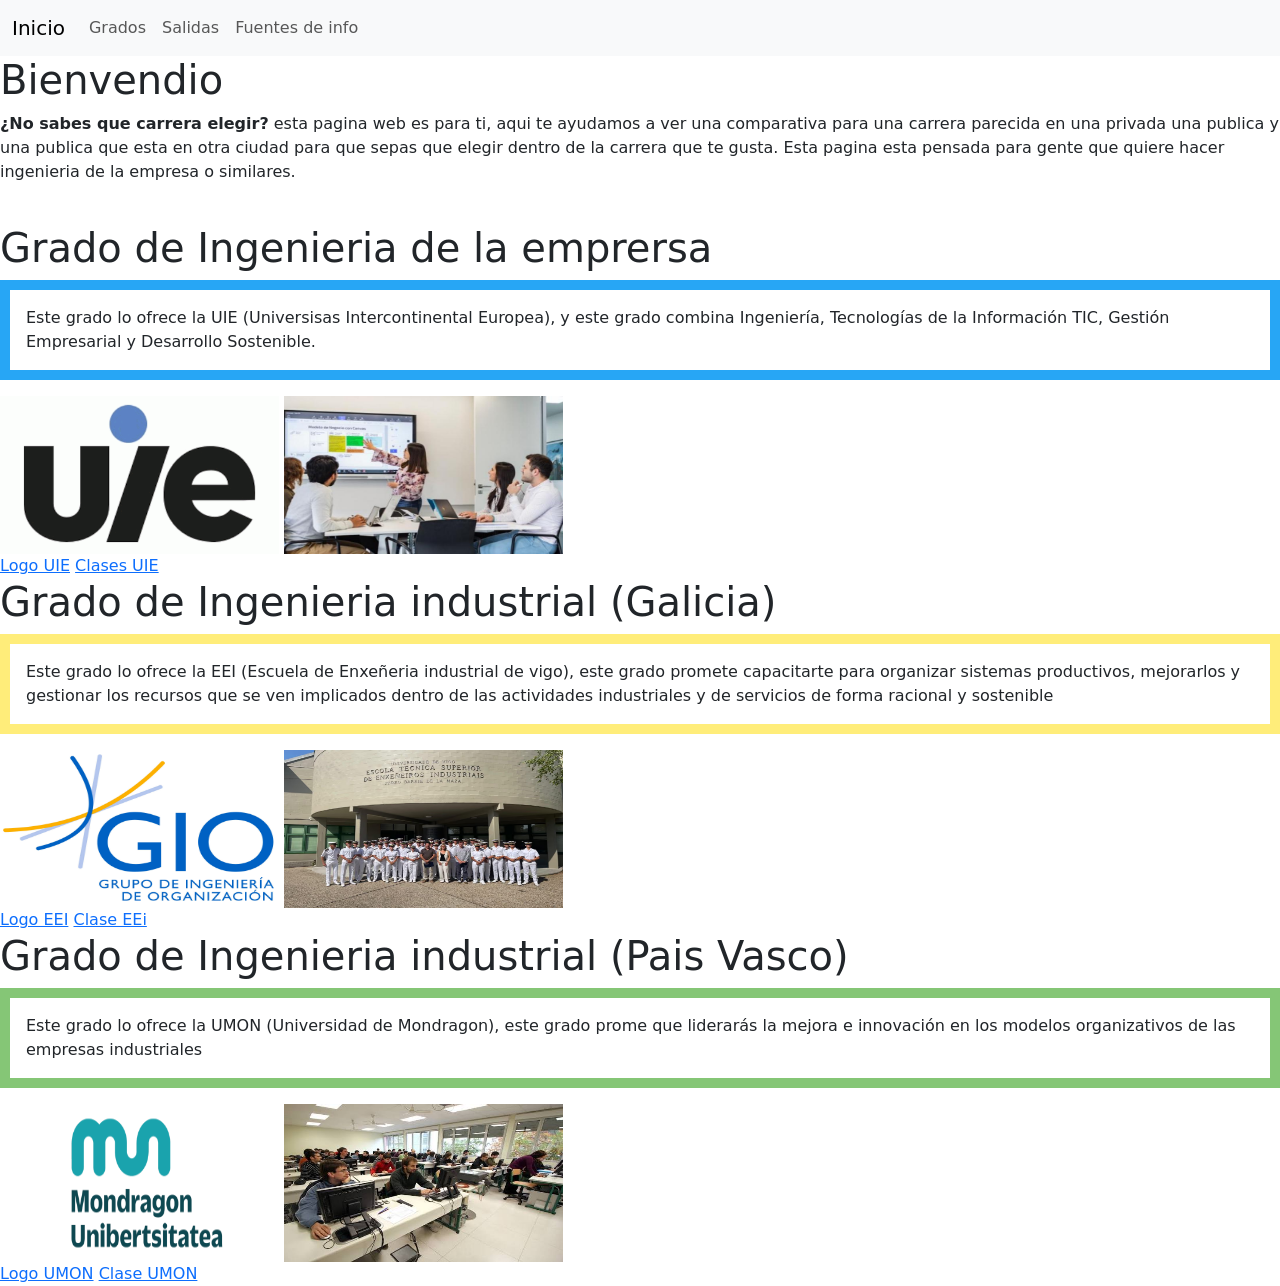
<file: index.html>
<html lang="es">
    <head>
        <meta charset="UTF-8">
        <link rel="stylesheet" href="./estiloscss/estilos.css">
        <link href="https://cdn.jsdelivr.net/npm/bootstrap@5.3.8/dist/css/bootstrap.min.css" rel="stylesheet" integrity="sha384-sRIl4kxILFvY47J16cr9ZwB07vP4J8+LH7qKQnuqkuIAvNWLzeN8tE5YBujZqJLB" crossorigin="anonymous">
    </head>
<body>
  <nav class="navbar navbar-expand-lg bg-body-tertiary">
    <div class="container-fluid">
      <a class="navbar-brand" href="index.html">Inicio</a>
      <button class="navbar-toggler" type="button" data-bs-toggle="collapse" data-bs-target="#navbarNav" aria-controls="navbarNav" aria-expanded="false" aria-label="Toggle navigation">
        <span class="navbar-toggler-icon"></span>
      </button>
      <div class="collapse navbar-collapse" id="navbarNav">
        <ul class="navbar-nav">
          <li class="nav-item">
            <a class="nav-link" href="./grados.html">Grados</a>
          </li>
          <li class="nav-item">
            <a class="nav-link" href="./salidas.html">Salidas</a>
          </li>
          <li class="nav-item">
            <a class="nav-link" href="./fuentes.html">Fuentes de info</a>
          </li>
        </ul>
      </div>
    </div>
  </nav>
      <h1>Bienvendio</h1>
      <p><strong>¿No sabes que carrera elegir?</strong> esta pagina web es para ti, aqui te ayudamos a ver una comparativa para una carrera parecida en una privada una publica y una publica que esta en otra ciudad para que sepas que elegir dentro de la carrera que te gusta. Esta pagina esta pensada para gente que quiere hacer ingenieria de la empresa o similares. </p>
      <br>
      <h1>Grado de Ingenieria de la emprersa</h1>
      <p class="UIE">Este grado lo ofrece la UIE (Universisas Intercontinental Europea), y este grado combina Ingeniería, Tecnologías de la Información TIC, Gestión Empresarial y Desarrollo Sostenible.</p>
      <img src="./img/universidad-intercontinental-de-la-empresa.png" width="279" height="158">
      <img src="./img/explicacion.jpg" width="279" height="158">
      <br>
      <a href="https://www.topformacion.es/grado-en-ingenieria-de-la-empresa-p69285.html "> Logo UIE</a>
      <a href="https://www.emagister.com/grado-ingenieria-empresa-cursos-3758759.htm"> Clases UIE</a>
      <br>
      <h1>Grado de Ingenieria industrial (Galicia)</h1>
      <p class="EEI">Este grado lo ofrece la EEI (Escuela de Enxeñeria industrial de vigo), este grado promete capacitarte para organizar sistemas productivos, mejorarlos y gestionar los recursos que se ven implicados dentro de las actividades industriales y de servicios de forma racional y sostenible</p>
      <img src="./img/logovigo.jpg" width="279" height="158">
      <img src="./img/escuela-de-ingenieria-industrial-36020660.avif" width="279" height="158">
      <br>
      <a href="https://gio.uvigo.es/  "> Logo EEI</a>
      <a href="https://gradopedia.es/_next/image?url=https%3A%2F%2F3cg85olc5mmpo9a5.public.blob.vercel-storage.com%2Fcenter-images%2Foriginales%2Fuvigo%2Fescuela-de-ingenieria-industrial-36020660.jpg&w=3840&q=75 "> Clase EEi</a>
      <br>
      <h1>Grado de Ingenieria industrial (Pais Vasco)</h1>
      <p class="UMON">Este grado lo ofrece la UMON (Universidad de Mondragon), este grado prome que liderarás la mejora e innovación en los modelos organizativos de las empresas industriales</p>
      <img src="./img/logouni.png" width="279" height="158">
      <img src="./img/clases.jpg" width="279" height="158">
      <br>
      <a href="https://www.u-ranking.es/universidad/UMON"> Logo UMON</a>
      <a href="https://www.flickr.com/photos/mondragonunibertsitatea/5682785255 "> Clase UMON</a>
    <script src="https://cdn.jsdelivr.net/npm/bootstrap@5.3.8/dist/js/bootstrap.bundle.min.js" integrity="sha384-FKyoEForCGlyvwx9Hj09JcYn3nv7wiPVlz7YYwJrWVcXK/BmnVDxM+D2scQbITxI" crossorigin="anonymous"></script>
</body>
</html>
</file>
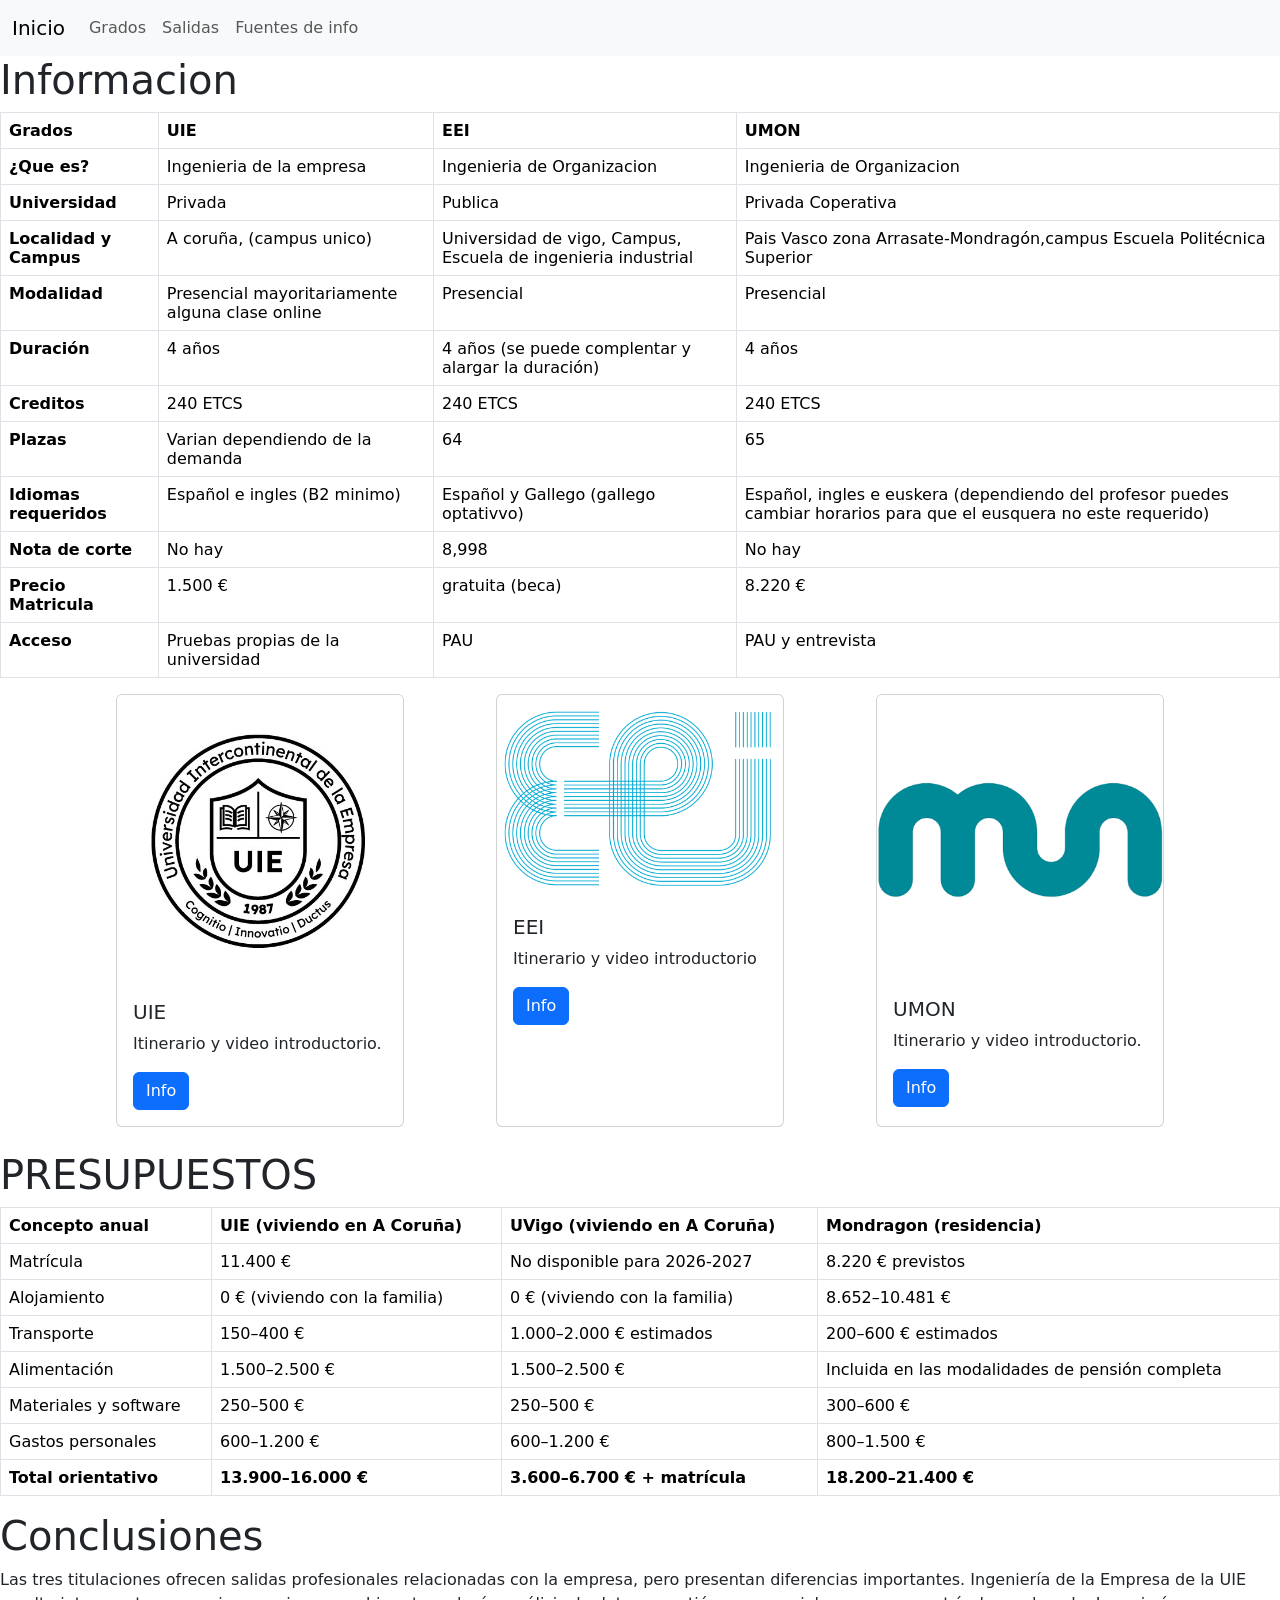
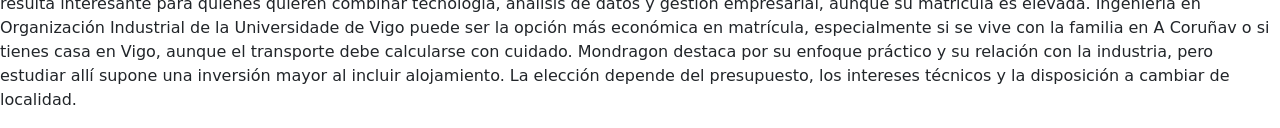
<file: grados.html>
<html lang="es">
    <head>
        <meta charset="UTF-8">
        <link href="https://cdn.jsdelivr.net/npm/bootstrap@5.3.8/dist/css/bootstrap.min.css" rel="stylesheet" integrity="sha384-sRIl4kxILFvY47J16cr9ZwB07vP4J8+LH7qKQnuqkuIAvNWLzeN8tE5YBujZqJLB" crossorigin="anonymous">
    </head>
<body>
  <nav class="navbar navbar-expand-lg bg-body-tertiary">
    <div class="container-fluid">
      <a class="navbar-brand" href="index.html">Inicio</a>
      <button class="navbar-toggler" type="button" data-bs-toggle="collapse" data-bs-target="#navbarNav" aria-controls="navbarNav" aria-expanded="false" aria-label="Toggle navigation">
        <span class="navbar-toggler-icon"></span>
      </button>
      <div class="collapse navbar-collapse" id="navbarNav">
        <ul class="navbar-nav">
          <li class="nav-item">
            <a class="nav-link" href="./grados.html">Grados</a>
          </li>
          <li class="nav-item">
            <a class="nav-link" href="./salidas.html">Salidas</a>
          </li>
          <li class="nav-item">
            <a class="nav-link" href="./fuentes.html">Fuentes de info</a>
          </li>
        </ul>
      </div>
    </div>
  </nav>
<h1>Informacion</h1>
  <table class="table table-bordered">
    <thead>
      <tr>
        <th scope="col">Grados</th>
        <th scope="col">UIE</th>
        <th scope="col">EEI</th>
        <th scope="col">UMON</th>
      </tr>
    </thead>
    <tbody>
      <tr>
        <th scope="row">¿Que es?</th>
        <td>Ingenieria de la empresa</td>
        <td>Ingenieria de Organizacion</td>
        <td>Ingenieria de Organizacion</td>
      </tr>
      <tr>
        <th scope="row">Universidad</th>
        <td>Privada</td>
        <td>Publica</td>
        <td>Privada Coperativa</td>
      </tr>
      <tr>
        <th scope="row">Localidad y Campus</th>
        <td>A coruña, (campus unico)</td>
        <td>Universidad de vigo, Campus, Escuela de ingenieria industrial</td>
        <td>Pais Vasco zona Arrasate-Mondragón,campus Escuela Politécnica Superior</td>
      </tr>
      <tr>
        <th scope="row">Modalidad</th>
        <td>Presencial mayoritariamente alguna clase online</td>
        <td>Presencial</td>
        <td>Presencial</td>
      </tr>
      <tr>
        <th scope="row">Duración</th>
        <td>4 años</td>
        <td>4 años (se puede complentar y alargar la duración)</td>
        <td>4 años </td>
      </tr>
      <tr>
        <th scope="row">Creditos</th>
        <td>240 ETCS</td>
        <td>240 ETCS</td>
        <td>240 ETCS</td>
      </tr>
      <tr>
        <th scope="row">Plazas</th>
        <td>Varian dependiendo de la demanda</td>
        <td>64</td>
        <td>65</td>
      </tr>
      <tr>
        <th scope="row">Idiomas requeridos</th>
        <td>Español e ingles (B2 minimo)</td>
        <td>Español y Gallego (gallego optativvo)</td>
        <td>Español, ingles e euskera (dependiendo del profesor puedes cambiar horarios para que el eusquera no este requerido)</td>
      </tr>
      <tr>
        <th scope="row">Nota de corte</th>
        <td>No hay</td>
        <td>8,998</td>
        <td>No hay</td>
      </tr>
      <tr>
        <th scope="row">Precio Matricula</th>
        <td>1.500 €</td>
        <td>gratuita (beca)</td>
        <td>8.220 €</td>
      </tr>
      <tr>
        <th scope="row">Acceso</th>
        <td>Pruebas propias de la universidad</td>
        <td>PAU</td>
        <td>PAU y entrevista</td>
      </tr>
    </tbody>
  </table>

  <div class="container">
    <div class="row justify-content-center g-4">
  
      <div class="col-12 col-md-4 d-flex justify-content-center">
        <div class="card h-100" style="width: 18rem;">
          <img src="img/escudouie.jpg" class="card-img-top" alt="UIE">
          <div class="card-body">
            <h5 class="card-title">UIE</h5>
            <p class="card-text">Itinerario y video introductorio.</p>
            <a href="./itinerarios/uie.html" class="btn btn-primary">Info</a>
          </div>
        </div>
      </div>
  
      <div class="col-12 col-md-4 d-flex justify-content-center">
        <div class="card h-100" style="width: 18rem;">
          <img src="./img/escudoeei.webp" class="card-img-top" alt="EEI">
          <div class="card-body">
            <h5 class="card-title">EEI</h5>
            <p class="card-text">Itinerario y video introductorio</p>
            <a href="./itinerarios/eei.html" class="btn btn-primary">Info</a>
          </div>
        </div>
      </div>
  
      <div class="col-12 col-md-4 d-flex justify-content-center">
        <div class="card h-100" style="width: 18rem;">
          <img src="./img/escudoumon.png" class="card-img-top" alt="UMON">
          <div class="card-body">
            <h5 class="card-title">UMON</h5>
            <p class="card-text">Itinerario y video introductorio.</p>
            <a href="./itinerarios/umon.html" class="btn btn-primary">Info</a>
          </div>
        </div>
      </div>
  
    </div>
  </div>
  <br>
  <h1>PRESUPUESTOS</h1>
  <table class="table table-bordered">
    <thead>
      <tr>
        <th>Concepto anual</th>
        <th>UIE (viviendo en A Coruña)</th>
        <th>UVigo (viviendo en A Coruña)</th>
        <th>Mondragon (residencia)</th>
      </tr>
    </thead>
    <tbody>
      <tr>
        <td>Matrícula</td>
        <td>11.400 €</td>
        <td>No disponible para 2026-2027</td>
        <td>8.220 € previstos</td>
      </tr>
      <tr>
        <td>Alojamiento</td>
        <td>0 € (viviendo con la familia)</td>
        <td>0 € (viviendo con la familia)</td>
        <td>8.652–10.481 €</td>
      </tr>
      <tr>
        <td>Transporte</td>
        <td>150–400 €</td>
        <td>1.000–2.000 € estimados</td>
        <td>200–600 € estimados</td>
      </tr>
      <tr>
        <td>Alimentación</td>
        <td>1.500–2.500 €</td>
        <td>1.500–2.500 €</td>
        <td>Incluida en las modalidades de pensión completa</td>
      </tr>
      <tr>
        <td>Materiales y software</td>
        <td>250–500 €</td>
        <td>250–500 €</td>
        <td>300–600 €</td>
      </tr>
      <tr>
        <td>Gastos personales</td>
        <td>600–1.200 €</td>
        <td>600–1.200 €</td>
        <td>800–1.500 €</td>
      </tr>
      <tr>
        <td><strong>Total orientativo</strong></td>
        <td><strong>13.900–16.000 €</strong></td>
        <td><strong>3.600–6.700 € + matrícula</strong></td>
        <td><strong>18.200–21.400 €</strong></td>
      </tr>
    </tbody>
  </table>
  <h1>Conclusiones</h1>
  <p>Las tres titulaciones ofrecen salidas profesionales relacionadas con la empresa, pero presentan diferencias importantes. Ingeniería de la Empresa de la UIE resulta interesante para quienes quieren combinar tecnología, análisis de datos y gestión empresarial, aunque su matrícula es elevada. Ingeniería en Organización Industrial de la Universidade de Vigo puede ser la opción más económica en matrícula, especialmente si se vive con la familia en A Coruñav o si tienes casa en Vigo, aunque el transporte debe calcularse con cuidado. Mondragon destaca por su enfoque práctico y su relación con la industria, pero estudiar allí supone una inversión mayor al incluir alojamiento. La elección depende del presupuesto, los intereses técnicos y la disposición a cambiar de localidad.
  </p>
<script src="https://cdn.jsdelivr.net/npm/bootstrap@5.3.8/dist/js/bootstrap.bundle.min.js" integrity="sha384-FKyoEForCGlyvwx9Hj09JcYn3nv7wiPVlz7YYwJrWVcXK/BmnVDxM+D2scQbITxI" crossorigin="anonymous"></script>
</body>
</html>
</file>
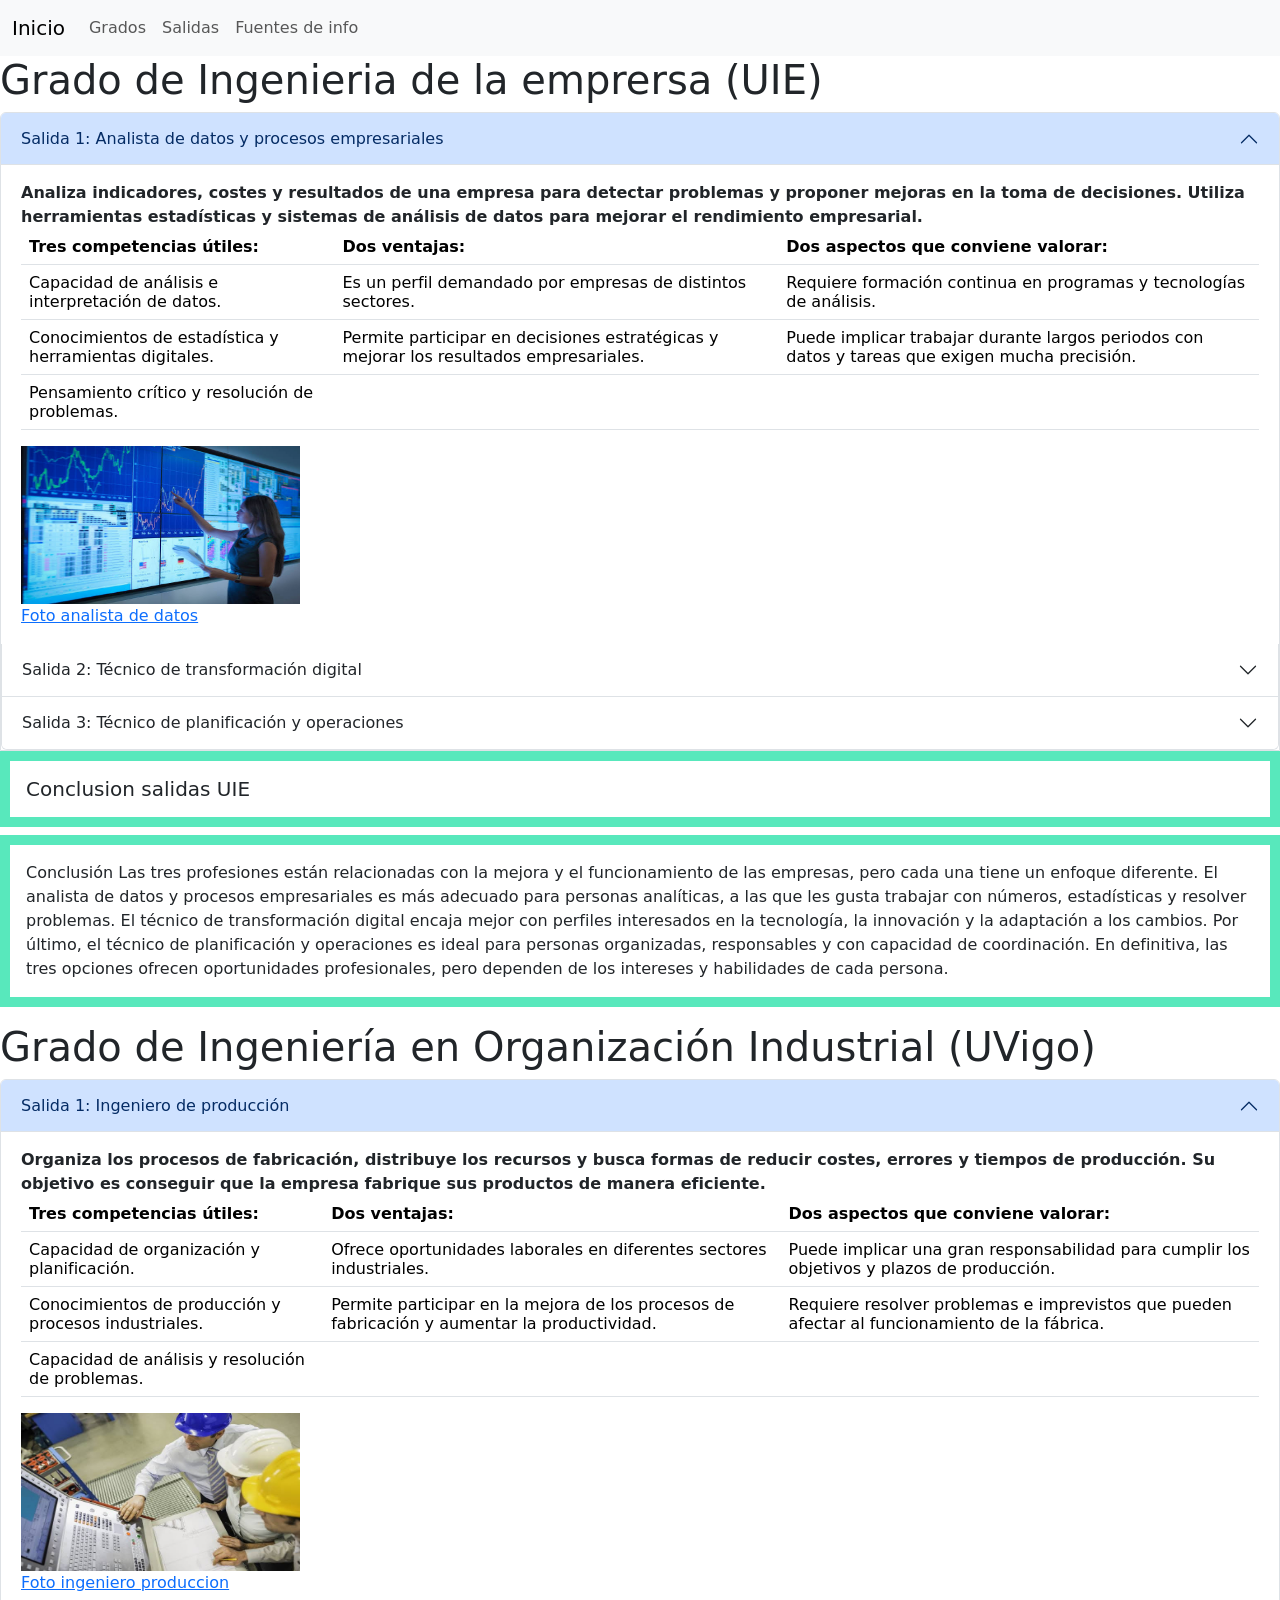
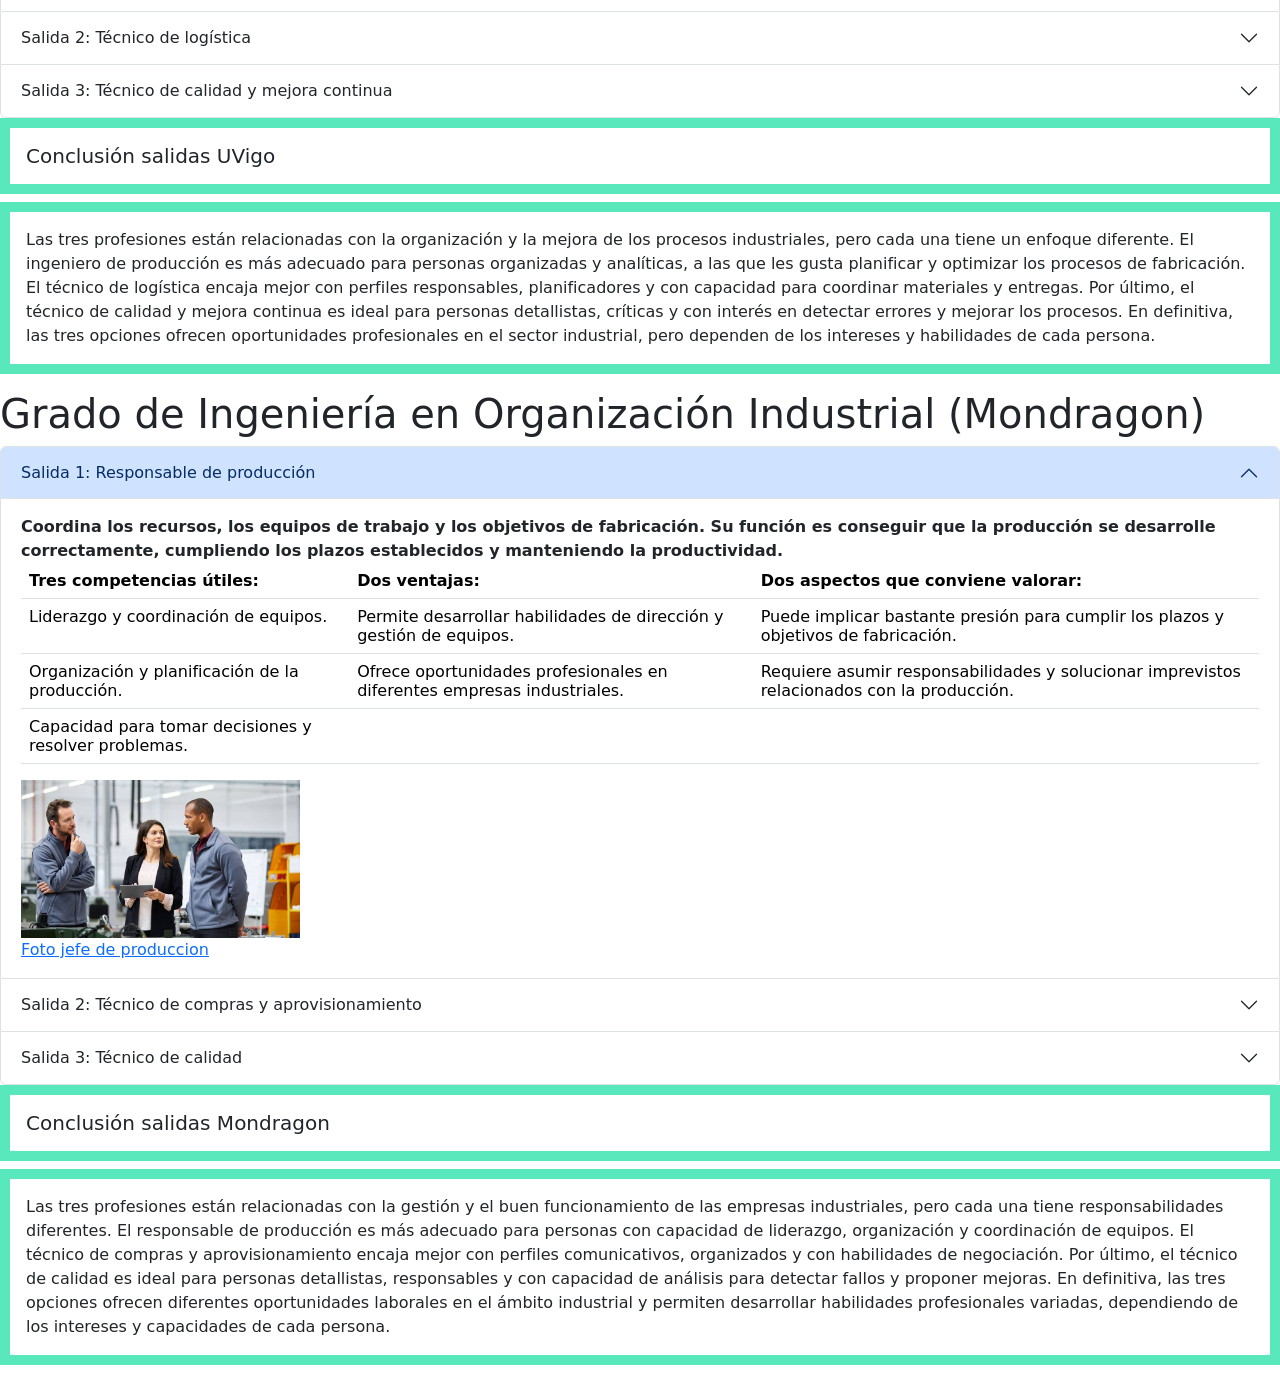
<file: salidas.html>
<html lang="es">
    <head>
        <meta charset="UTF-8">
        <link rel="stylesheet" href="./estiloscss/estilos.css">
        <link href="https://cdn.jsdelivr.net/npm/bootstrap@5.3.8/dist/css/bootstrap.min.css" rel="stylesheet" integrity="sha384-sRIl4kxILFvY47J16cr9ZwB07vP4J8+LH7qKQnuqkuIAvNWLzeN8tE5YBujZqJLB" crossorigin="anonymous">
    </head>
<body>
  <nav class="navbar navbar-expand-lg bg-body-tertiary">
    <div class="container-fluid">
      <a class="navbar-brand" href="index.html">Inicio</a>
      <button class="navbar-toggler" type="button" data-bs-toggle="collapse" data-bs-target="#navbarNav" aria-controls="navbarNav" aria-expanded="false" aria-label="Toggle navigation">
        <span class="navbar-toggler-icon"></span>
      </button>
      <div class="collapse navbar-collapse" id="navbarNav">
        <ul class="navbar-nav">
          <li class="nav-item">
            <a class="nav-link" href="./grados.html">Grados</a>
          </li>
          <li class="nav-item">
            <a class="nav-link" href="./salidas.html">Salidas</a>
          </li>
          <li class="nav-item">
            <a class="nav-link" href="./fuentes.html">Fuentes de info</a>
          </li>
        </ul>
      </div>
    </div>
  </nav>
  <h1>Grado de Ingenieria de la emprersa (UIE)</h1>
  <div class="accordion" id="accordionExample">
    <div class="accordion-item">
      <h2 class="accordion-header">
        <button class="accordion-button" type="button" data-bs-toggle="collapse" data-bs-target="#collapseOne" aria-expanded="true" aria-controls="collapseOne">
          Salida 1: Analista de datos y procesos empresariales
        </button>
      </h2>
      <div id="collapseOne" class="accordion-collapse collapse show" data-bs-parent="#accordionExample">
        <div class="accordion-body">
          <strong>Analiza indicadores, costes y resultados de una empresa para detectar problemas y proponer mejoras en la toma de decisiones. Utiliza herramientas estadísticas y sistemas de análisis de datos para mejorar el rendimiento empresarial.</strong> <table class="table">
            <thead>
              <tr>
                <th scope="col">Tres competencias útiles:</th>
                <th scope="col">Dos ventajas:</th>
                <th scope="col">Dos aspectos que conviene valorar:</th>
              </tr>
            </thead>
            <tbody>
              <tr>
                <td>Capacidad de análisis e interpretación de datos.</td>
                <td>Es un perfil demandado por empresas de distintos sectores.</td>
                <td>Requiere formación continua en programas y tecnologías de análisis.</td>
              </tr>
              <tr>
                <td>Conocimientos de estadística y herramientas digitales.</td>
                <td>Permite participar en decisiones estratégicas y mejorar los resultados empresariales.</td>
                <td>Puede implicar trabajar durante largos periodos con datos y tareas que exigen mucha precisión.</td>
              </tr>
              <tr>
                <td>Pensamiento crítico y resolución de problemas.</td>
                <td></td>
                <td></td>
              </tr>
            </tbody>
          </table>
          <img src="./img/analistadedatos.jpg" width="279" height="158">
          <br>
      <a href="https://news.sap.com/spain/2023/08/la-importancia-del-analisis-de-datos-en-una-empresa/ "> Foto analista de datos</a>
      </div>
    </div>
    <div class="accordion-item">
      <h2 class="accordion-header">
        <button class="accordion-button collapsed" type="button" data-bs-toggle="collapse" data-bs-target="#collapseTwo" aria-expanded="false" aria-controls="collapseTwo">
          Salida 2: Técnico de transformación digital
        </button>
      </h2>
      <div id="collapseTwo" class="accordion-collapse collapse" data-bs-parent="#accordionExample">
        <div class="accordion-body">
          <strong>Participa en la implantación de herramientas digitales, sistemas de información y procesos automatizados que mejoran la gestión de las empresas. Su trabajo consiste en facilitar la adaptación de las organizaciones a las nuevas tecnologías.</strong><table class="table">
            <thead>
              <tr>
                <th scope="col">Tres competencias útiles:</th>
                <th scope="col">Dos ventajas:</th>
                <th scope="col">Dos aspectos que conviene valorar:</th>
              </tr>
            </thead>
            <tbody>
              <tr>
                <td>Conocimientos tecnológicos y digitales.</td>
                <td>Es un sector con oportunidades de crecimiento profesional.</td>
                <td>Exige actualizar constantemente los conocimientos tecnológicos.</td>
              </tr>
              <tr>
                <td>Capacidad de adaptación al cambio.</td>
                <td>Permite trabajar con tecnologías innovadoras y participar en proyectos variados.</td>
                <td>La implantación de cambios puede generar dificultades y resistencia entre los trabajadores.</td>
              </tr>
              <tr>
                <td>Comunicación y trabajo en equipo.</td>
                <td></td>
                <td></td>
              </tr>
            </tbody>
          </table>
          <img src="./img/transformaciondigital.webp" width="279" height="158">
          <br>
      <a href="https://sergio.ec/india-la-transformacion-digital-del-sector-manufacturero-en-2024/ "> Foto transformacion digital</a>
        </div>
      </div>
    </div>
    <div class="accordion-item">
      <h2 class="accordion-header">
        <button class="accordion-button collapsed" type="button" data-bs-toggle="collapse" data-bs-target="#collapseThree" aria-expanded="false" aria-controls="collapseThree">
          Salida 3: Técnico de planificación y operaciones
        </button>
      </h2>
      <div id="collapseThree" class="accordion-collapse collapse" data-bs-parent="#accordionExample">
        <div class="accordion-body">
          <strong>Colabora en la planificación de la producción, la gestión de inventarios y la coordinación de proyectos empresariales. Su objetivo es aprovechar los recursos disponibles y conseguir que las actividades de la empresa se desarrollen de forma eficiente.
          </strong><table class="table">
            <thead>
              <tr>
                <th scope="col">Tres competencias útiles:</th>
                <th scope="col">Dos ventajas:</th>
                <th scope="col">Dos aspectos que conviene valorar:</th>
              </tr>
            </thead>
            <tbody>
              <tr>
                <td>Organización y planificación.</td>
                <td>Ofrece posibilidades de trabajar en diferentes sectores empresariales.</td>
                <td>Puede implicar presión para cumplir plazos y objetivos.</td>
              </tr>
              <tr>
                <td>Capacidad para resolver problemas.</td>
                <td>Permite adquirir experiencia en gestión y organización de empresas.</td>
                <td>Requiere gestionar imprevistos y coordinar diferentes tareas y equipos.</td>
              </tr>
              <tr>
                <td>Coordinación y trabajo en equipo.</td>
                <td></td>
                <td></td>
              </tr>
            </tbody>
          </table>
          <img src="./img/tecnicoplanificacion.jpg" width="279" height="158">
          <br>
      <a href="https://datision.com/blog/planificacion-optimizada-investigacion-operativa-reducir-costes-industriales/ "> Foto tecnico de planificacion</a>
        </div>
      </div>
    </div>
  </div>
  <h5 class="conclusion"> Conclusion salidas  UIE</h5>
  <p class="conclusion">Conclusión
    Las tres profesiones están relacionadas con la mejora y el funcionamiento de las empresas, pero cada una tiene un enfoque diferente. El analista de datos y procesos empresariales es más adecuado para personas analíticas, a las que les gusta trabajar con números, estadísticas y resolver problemas. El técnico de transformación digital encaja mejor con perfiles interesados en la tecnología, la innovación y la adaptación a los cambios. Por último, el técnico de planificación y operaciones es ideal para personas organizadas, responsables y con capacidad de coordinación. En definitiva, las tres opciones ofrecen oportunidades profesionales, pero dependen de los intereses y habilidades de cada persona.
    </p>
    <h1>Grado de Ingeniería en Organización Industrial (UVigo)</h1>

    <div class="accordion" id="accordionVigo">
    
      <div class="accordion-item">
        <h2 class="accordion-header">
          <button class="accordion-button" type="button" data-bs-toggle="collapse" data-bs-target="#vigoOne" aria-expanded="true" aria-controls="vigoOne">
            Salida 1: Ingeniero de producción
          </button>
        </h2>
        <div id="vigoOne" class="accordion-collapse collapse show" data-bs-parent="#accordionVigo">
          <div class="accordion-body">
            <strong>Organiza los procesos de fabricación, distribuye los recursos y busca formas de reducir costes, errores y tiempos de producción. Su objetivo es conseguir que la empresa fabrique sus productos de manera eficiente.</strong>
    
            <table class="table">
              <thead>
                <tr>
                  <th scope="col">Tres competencias útiles:</th>
                  <th scope="col">Dos ventajas:</th>
                  <th scope="col">Dos aspectos que conviene valorar:</th>
                </tr>
              </thead>
              <tbody>
                <tr>
                  <td>Capacidad de organización y planificación.</td>
                  <td>Ofrece oportunidades laborales en diferentes sectores industriales.</td>
                  <td>Puede implicar una gran responsabilidad para cumplir los objetivos y plazos de producción.</td>
                </tr>
                <tr>
                  <td>Conocimientos de producción y procesos industriales.</td>
                  <td>Permite participar en la mejora de los procesos de fabricación y aumentar la productividad.</td>
                  <td>Requiere resolver problemas e imprevistos que pueden afectar al funcionamiento de la fábrica.</td>
                </tr>
                <tr>
                  <td>Capacidad de análisis y resolución de problemas.</td>
                  <td></td>
                  <td></td>
                </tr>
              </tbody>
            </table>
            <img src="./img/ingenierodeproduccion.jpg" width="279" height="158">
            <br>
      <a href="https://es.linkedin.com/pulse/la-competitividad-y-los-ingenieros-de-producci%C3%B3n-carlos-aguilar "> Foto ingeniero produccion</a>
          </div>
        </div>
      </div>
    
      <div class="accordion-item">
        <h2 class="accordion-header">
          <button class="accordion-button collapsed" type="button" data-bs-toggle="collapse" data-bs-target="#vigoTwo" aria-expanded="false" aria-controls="vigoTwo">
            Salida 2: Técnico de logística
          </button>
        </h2>
        <div id="vigoTwo" class="accordion-collapse collapse" data-bs-parent="#accordionVigo">
          <div class="accordion-body">
            <strong>Gestiona los inventarios, el aprovisionamiento y la distribución de materiales y productos. Su trabajo consiste en asegurar que los recursos necesarios lleguen al lugar adecuado y en el momento previsto, evitando retrasos y gastos innecesarios.</strong>
    
            <table class="table">
              <thead>
                <tr>
                  <th scope="col">Tres competencias útiles:</th>
                  <th scope="col">Dos ventajas:</th>
                  <th scope="col">Dos aspectos que conviene valorar:</th>
                </tr>
              </thead>
              <tbody>
                <tr>
                  <td>Organización y planificación.</td>
                  <td>Tiene oportunidades laborales en empresas de distintos sectores.</td>
                  <td>Puede generar presión cuando se producen retrasos o problemas con los proveedores.</td>
                </tr>
                <tr>
                  <td>Capacidad de coordinación y comunicación.</td>
                  <td>Permite desarrollar habilidades de gestión, coordinación y organización.</td>
                  <td>Requiere controlar constantemente los materiales, los pedidos y los plazos de entrega.</td>
                </tr>
                <tr>
                  <td>Conocimientos de gestión de inventarios y distribución.</td>
                  <td></td>
                  <td></td>
                </tr>
              </tbody>
            </table>
            <img src="./img/tecnicodelogistica.jpg" width="279" height="158">
            <br>
            <a href="https://www.seas.es/profesiones/las-principales-funciones-de-un-tecnico-en-logistica"> Foto tecnico de logistica</a>
          </div>
        </div>
      </div>
    
      <div class="accordion-item">
        <h2 class="accordion-header">
          <button class="accordion-button collapsed" type="button" data-bs-toggle="collapse" data-bs-target="#vigoThree" aria-expanded="false" aria-controls="vigoThree">
            Salida 3: Técnico de calidad y mejora continua
          </button>
        </h2>
        <div id="vigoThree" class="accordion-collapse collapse" data-bs-parent="#accordionVigo">
          <div class="accordion-body">
            <strong>Analiza los procesos de una empresa para detectar errores, controlar que se cumplan los estándares de calidad y proponer mejoras. Su objetivo es conseguir que los productos y servicios sean fiables y que los procesos funcionen correctamente.</strong>
    
            <table class="table">
              <thead>
                <tr>
                  <th scope="col">Tres competencias útiles:</th>
                  <th scope="col">Dos ventajas:</th>
                  <th scope="col">Dos aspectos que conviene valorar:</th>
                </tr>
              </thead>
              <tbody>
                <tr>
                  <td>Atención al detalle y precisión.</td>
                  <td>Permite trabajar en diferentes sectores industriales y empresariales.</td>
                  <td>Requiere mucha atención y responsabilidad para detectar posibles fallos.</td>
                </tr>
                <tr>
                  <td>Capacidad de análisis y resolución de problemas.</td>
                  <td>Ofrece la posibilidad de mejorar los productos y reducir errores.</td>
                  <td>Puede implicar realizar controles y revisiones repetitivas.</td>
                </tr>
                <tr>
                  <td>Conocimientos de control de calidad y mejora de procesos.</td>
                  <td></td>
                  <td></td>
                </tr>
              </tbody>
            </table>
            <img src="./img/ingenierodecalidad.jpg" width="279" height="158">
            <br>
            <a href="https://redautonomos.es/calidad-innovacion/la-importancia-de-la-mejora-continua-y-la-calidad-en-la-industria-y-los-procesos-de-produccion "> Foto ingeniero de claidad</a>
          </div>
        </div>
      </div>
    
    </div>
    
    <h5 class="conclusion">Conclusión salidas UVigo</h5>
    
    <p class="conclusion">Las tres profesiones están relacionadas con la organización y la mejora de los procesos industriales, pero cada una tiene un enfoque diferente. El ingeniero de producción es más adecuado para personas organizadas y analíticas, a las que les gusta planificar y optimizar los procesos de fabricación. El técnico de logística encaja mejor con perfiles responsables, planificadores y con capacidad para coordinar materiales y entregas. Por último, el técnico de calidad y mejora continua es ideal para personas detallistas, críticas y con interés en detectar errores y mejorar los procesos. En definitiva, las tres opciones ofrecen oportunidades profesionales en el sector industrial, pero dependen de los intereses y habilidades de cada persona.</p>
  
    
    <h1>Grado de Ingeniería en Organización Industrial (Mondragon)</h1>
    
    <div class="accordion" id="accordionMondragon">
    
      <div class="accordion-item">
        <h2 class="accordion-header">
          <button class="accordion-button" type="button" data-bs-toggle="collapse" data-bs-target="#mondraOne" aria-expanded="true" aria-controls="mondraOne">
            Salida 1: Responsable de producción
          </button>
        </h2>
        <div id="mondraOne" class="accordion-collapse collapse show" data-bs-parent="#accordionMondragon">
          <div class="accordion-body">
            <strong>Coordina los recursos, los equipos de trabajo y los objetivos de fabricación. Su función es conseguir que la producción se desarrolle correctamente, cumpliendo los plazos establecidos y manteniendo la productividad.</strong>
    
            <table class="table">
              <thead>
                <tr>
                  <th scope="col">Tres competencias útiles:</th>
                  <th scope="col">Dos ventajas:</th>
                  <th scope="col">Dos aspectos que conviene valorar:</th>
                </tr>
              </thead>
              <tbody>
                <tr>
                  <td>Liderazgo y coordinación de equipos.</td>
                  <td>Permite desarrollar habilidades de dirección y gestión de equipos.</td>
                  <td>Puede implicar bastante presión para cumplir los plazos y objetivos de fabricación.</td>
                </tr>
                <tr>
                  <td>Organización y planificación de la producción.</td>
                  <td>Ofrece oportunidades profesionales en diferentes empresas industriales.</td>
                  <td>Requiere asumir responsabilidades y solucionar imprevistos relacionados con la producción.</td>
                </tr>
                <tr>
                  <td>Capacidad para tomar decisiones y resolver problemas.</td>
                  <td></td>
                  <td></td>
                </tr>
              </tbody>
            </table>
            <img src="./img/jefeproduccion.jpg" width="279" height="158">
            <br>
            <a href="https://estudiantes-argentina.unir.net/noticias/ingenieria/jefe-de-produccion/  "> Foto jefe de produccion</a>
          </div>
        </div>
      </div>
    
      <div class="accordion-item">
        <h2 class="accordion-header">
          <button class="accordion-button collapsed" type="button" data-bs-toggle="collapse" data-bs-target="#mondraTwo" aria-expanded="false" aria-controls="mondraTwo">
            Salida 2: Técnico de compras y aprovisionamiento
          </button>
        </h2>
        <div id="mondraTwo" class="accordion-collapse collapse" data-bs-parent="#accordionMondragon">
          <div class="accordion-body">
            <strong>Gestiona las necesidades de materiales de una empresa y mantiene la relación con los proveedores. Su objetivo es garantizar que siempre haya materiales disponibles para trabajar, evitando interrupciones y controlando los costes.</strong>
    
            <table class="table">
              <thead>
                <tr>
                  <th scope="col">Tres competencias útiles:</th>
                  <th scope="col">Dos ventajas:</th>
                  <th scope="col">Dos aspectos que conviene valorar:</th>
                </tr>
              </thead>
              <tbody>
                <tr>
                  <td>Capacidad de negociación y comunicación.</td>
                  <td>Permite trabajar en empresas de diferentes sectores.</td>
                  <td>Puede haber dificultades cuando los proveedores no cumplen los plazos de entrega.</td>
                </tr>
                <tr>
                  <td>Organización y planificación.</td>
                  <td>Ayuda a desarrollar habilidades de negociación y gestión económica.</td>
                  <td>Requiere controlar los costes y buscar constantemente buenas condiciones de compra.</td>
                </tr>
                <tr>
                  <td>Conocimientos de gestión de compras y proveedores.</td>
                  <td></td>
                  <td></td>
                </tr>
              </tbody>
            </table>
            <img src="./img/responsable compras.avif" width="279" height="158">
            <br>
            <a href="https://www.mecalux.es/blog/responsable-compras "> Foto responsable de compras</a>
          </div>
        </div>
      </div>
    
      <div class="accordion-item">
        <h2 class="accordion-header">
          <button class="accordion-button collapsed" type="button" data-bs-toggle="collapse" data-bs-target="#mondraThree" aria-expanded="false" aria-controls="mondraThree">
            Salida 3: Técnico de calidad
          </button>
        </h2>
        <div id="mondraThree" class="accordion-collapse collapse" data-bs-parent="#accordionMondragon">
          <div class="accordion-body">
            <strong>Supervisa los procedimientos y los resultados de una empresa para comprobar que cumplen los requisitos de calidad. También identifica posibles fallos y participa en acciones correctoras y proyectos de mejora.</strong>
    
            <table class="table">
              <thead>
                <tr>
                  <th scope="col">Tres competencias útiles:</th>
                  <th scope="col">Dos ventajas:</th>
                  <th scope="col">Dos aspectos que conviene valorar:</th>
                </tr>
              </thead>
              <tbody>
                <tr>
                  <td>Atención al detalle y precisión.</td>
                  <td>Ofrece oportunidades laborales en numerosos sectores industriales.</td>
                  <td>Requiere mucha responsabilidad para garantizar que se cumplen los estándares de calidad.</td>
                </tr>
                <tr>
                  <td>Capacidad de análisis y pensamiento crítico.</td>
                  <td>Permite contribuir a mejorar los productos y procesos de una empresa.</td>
                  <td>Puede implicar realizar inspecciones, controles y revisiones frecuentes.</td>
                </tr>
                <tr>
                  <td>Conocimientos de control de calidad y normativa.</td>
                  <td></td>
                  <td></td>
                </tr>
              </tbody>
            </table>
            <img src="./img/tecnicocalidad.jpg" width="279" height="158">
            <br>
            <a href="https://titulae.es/sueldo-tecnico-calidad-alimentaria/ "> Foto tecnico de calidad alimentaria</a>
          </div>
        </div>
      </div>
    
    </div>
    
    <h5 class="conclusion">Conclusión salidas Mondragon</h5>
     <p class="conclusion">Las tres profesiones están relacionadas con la gestión y el buen funcionamiento de las empresas industriales, pero cada una tiene responsabilidades diferentes. El responsable de producción es más adecuado para personas con capacidad de liderazgo, organización y coordinación de equipos. El técnico de compras y aprovisionamiento encaja mejor con perfiles comunicativos, organizados y con habilidades de negociación. Por último, el técnico de calidad es ideal para personas detallistas, responsables y con capacidad de análisis para detectar fallos y proponer mejoras. En definitiva, las tres opciones ofrecen diferentes oportunidades laborales en el ámbito industrial y permiten desarrollar habilidades profesionales variadas, dependiendo de los intereses y capacidades de cada persona.</p>
  <script src="https://cdn.jsdelivr.net/npm/bootstrap@5.3.8/dist/js/bootstrap.bundle.min.js" integrity="sha384-FKyoEForCGlyvwx9Hj09JcYn3nv7wiPVlz7YYwJrWVcXK/BmnVDxM+D2scQbITxI" crossorigin="anonymous"></script>
</body>
</html>
</file>
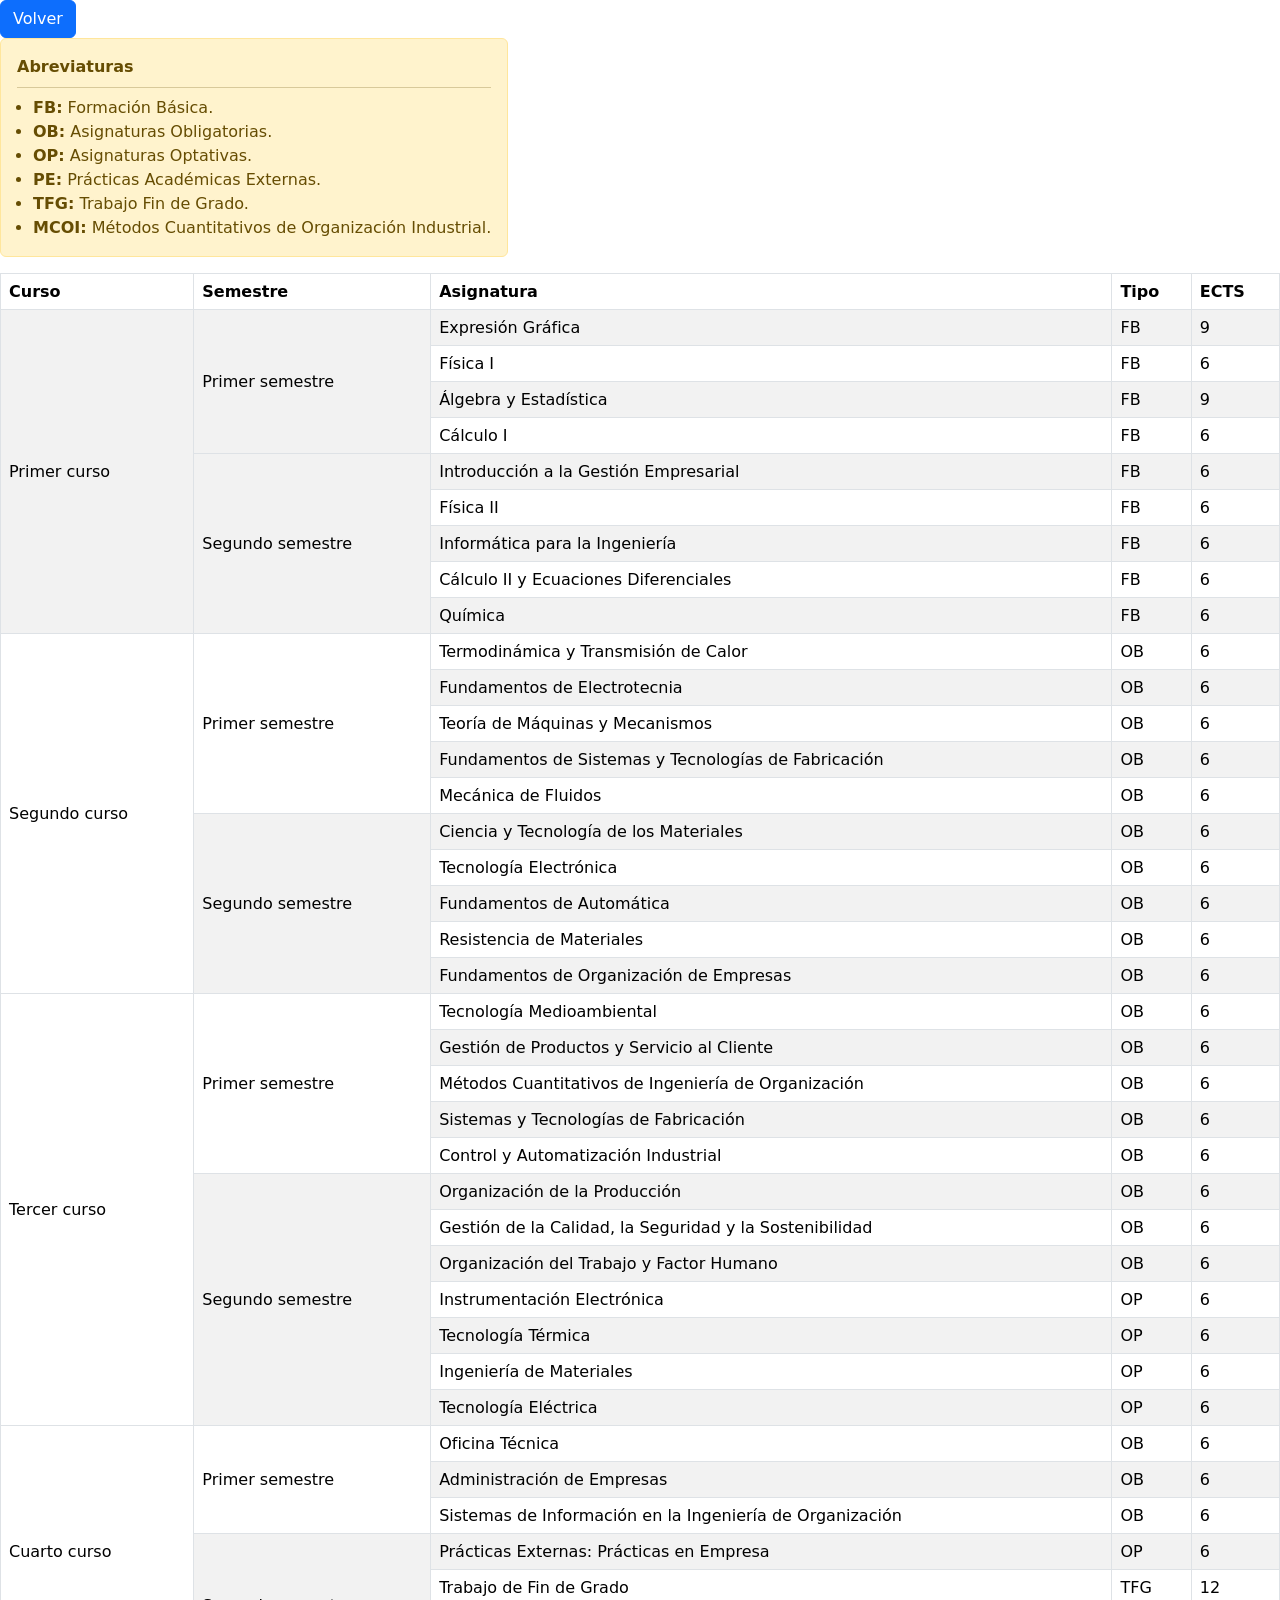
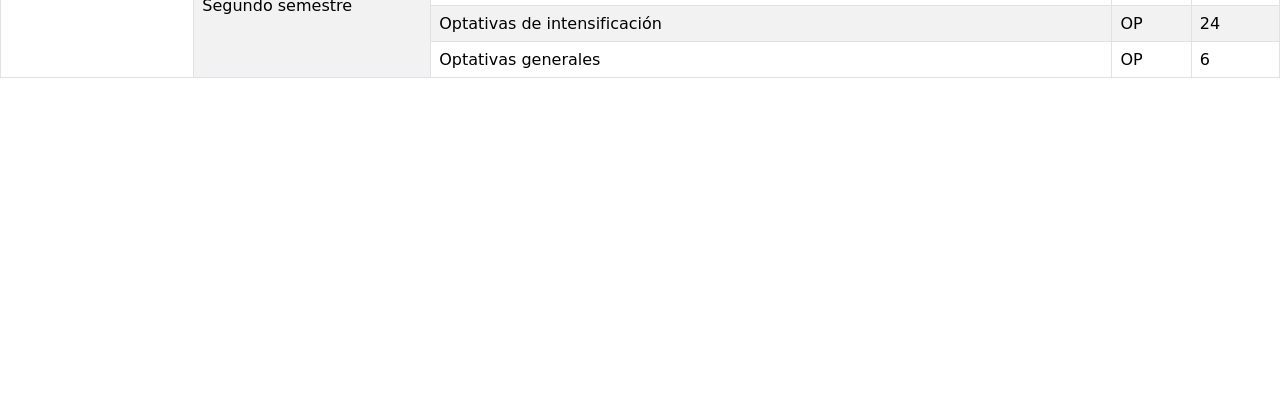
<file: itinerarios/eei.html>
<html lang="es">
    <head>
        <meta charset="UTF-8">
        <link href="https://cdn.jsdelivr.net/npm/bootstrap@5.3.8/dist/css/bootstrap.min.css" rel="stylesheet" integrity="sha384-sRIl4kxILFvY47J16cr9ZwB07vP4J8+LH7qKQnuqkuIAvNWLzeN8tE5YBujZqJLB" crossorigin="anonymous">
    </head>
<body>
<a href="../grados.html" class="btn btn-primary" tabindex="-1" role="button" aria-disabled="true">Volver</a>
<br>
<div class="alert alert-warning d-inline-block p-3" role="alert">
  <strong>Abreviaturas</strong>
  <hr class="my-2">
  <ul class="mb-0 ps-3">
    <li><strong>FB:</strong> Formación Básica.</li>
    <li><strong>OB:</strong> Asignaturas Obligatorias.</li>
    <li><strong>OP:</strong> Asignaturas Optativas.</li>
    <li><strong>PE:</strong> Prácticas Académicas Externas.</li>
    <li><strong>TFG:</strong> Trabajo Fin de Grado.</li>
    <li><strong>MCOI:</strong> Métodos Cuantitativos de Organización Industrial.</li>
  </ul>
</div>
<div class="table-responsive">
    <table class="table table-striped table-bordered align-middle">
      <thead>
        <tr>
          <th>Curso</th>
          <th>Semestre</th>
          <th>Asignatura</th>
          <th>Tipo</th>
          <th>ECTS</th>
        </tr>
      </thead>
      <tbody>
        <tr>
          <td rowspan="9">Primer curso</td>
          <td rowspan="4">Primer semestre</td>
          <td>Expresión Gráfica</td>
          <td>FB</td>
          <td>9</td>
        </tr>
        <tr><td>Física I</td><td>FB</td><td>6</td></tr>
        <tr><td>Álgebra y Estadística</td><td>FB</td><td>9</td></tr>
        <tr><td>Cálculo I</td><td>FB</td><td>6</td></tr>
        <tr>
          <td rowspan="5">Segundo semestre</td>
          <td>Introducción a la Gestión Empresarial</td>
          <td>FB</td>
          <td>6</td>
        </tr>
        <tr><td>Física II</td><td>FB</td><td>6</td></tr>
        <tr><td>Informática para la Ingeniería</td><td>FB</td><td>6</td></tr>
        <tr><td>Cálculo II y Ecuaciones Diferenciales</td><td>FB</td><td>6</td></tr>
        <tr><td>Química</td><td>FB</td><td>6</td></tr>
        <tr>
          <td rowspan="10">Segundo curso</td>
          <td rowspan="5">Primer semestre</td>
          <td>Termodinámica y Transmisión de Calor</td>
          <td>OB</td>
          <td>6</td>
        </tr>
        <tr><td>Fundamentos de Electrotecnia</td><td>OB</td><td>6</td></tr>
        <tr><td>Teoría de Máquinas y Mecanismos</td><td>OB</td><td>6</td></tr>
        <tr><td>Fundamentos de Sistemas y Tecnologías de Fabricación</td><td>OB</td><td>6</td></tr>
        <tr><td>Mecánica de Fluidos</td><td>OB</td><td>6</td></tr>
        <tr>
          <td rowspan="5">Segundo semestre</td>
          <td>Ciencia y Tecnología de los Materiales</td>
          <td>OB</td>
          <td>6</td>
        </tr>
        <tr><td>Tecnología Electrónica</td><td>OB</td><td>6</td></tr>
        <tr><td>Fundamentos de Automática</td><td>OB</td><td>6</td></tr>
        <tr><td>Resistencia de Materiales</td><td>OB</td><td>6</td></tr>
        <tr><td>Fundamentos de Organización de Empresas</td><td>OB</td><td>6</td></tr>
        <tr>
          <td rowspan="12">Tercer curso</td>
          <td rowspan="5">Primer semestre</td>
          <td>Tecnología Medioambiental</td>
          <td>OB</td>
          <td>6</td>
        </tr>
        <tr><td>Gestión de Productos y Servicio al Cliente</td><td>OB</td><td>6</td></tr>
        <tr><td>Métodos Cuantitativos de Ingeniería de Organización</td><td>OB</td><td>6</td></tr>
        <tr><td>Sistemas y Tecnologías de Fabricación</td><td>OB</td><td>6</td></tr>
        <tr><td>Control y Automatización Industrial</td><td>OB</td><td>6</td></tr>
        <tr>
          <td rowspan="7">Segundo semestre</td>
          <td>Organización de la Producción</td>
          <td>OB</td>
          <td>6</td>
        </tr>
        <tr><td>Gestión de la Calidad, la Seguridad y la Sostenibilidad</td><td>OB</td><td>6</td></tr>
        <tr><td>Organización del Trabajo y Factor Humano</td><td>OB</td><td>6</td></tr>
        <tr><td>Instrumentación Electrónica</td><td>OP</td><td>6</td></tr>
        <tr><td>Tecnología Térmica</td><td>OP</td><td>6</td></tr>
        <tr><td>Ingeniería de Materiales</td><td>OP</td><td>6</td></tr>
        <tr><td>Tecnología Eléctrica</td><td>OP</td><td>6</td></tr>
        <tr>
          <td rowspan="7">Cuarto curso</td>
          <td rowspan="3">Primer semestre</td>
          <td>Oficina Técnica</td>
          <td>OB</td>
          <td>6</td>
        </tr>
        <tr><td>Administración de Empresas</td><td>OB</td><td>6</td></tr>
        <tr><td>Sistemas de Información en la Ingeniería de Organización</td><td>OB</td><td>6</td></tr>
        <tr>
          <td rowspan="4">Segundo semestre</td>
          <td>Prácticas Externas: Prácticas en Empresa</td>
          <td>OP</td>
          <td>6</td>
        </tr>
        <tr><td>Trabajo de Fin de Grado</td><td>TFG</td><td>12</td></tr>
        <tr><td>Optativas de intensificación</td><td>OP</td><td>24</td></tr>
        <tr><td>Optativas generales</td><td>OP</td><td>6</td></tr>
      </tbody>
    </table>
  </div>
  <iframe width="560" height="315" src="https://www.youtube.com/embed/GMuxUzuzVDY?si=j_MrTxi-CTBAAJSF" title="YouTube video player" frameborder="0" allow="accelerometer; autoplay; clipboard-write; encrypted-media; gyroscope; picture-in-picture; web-share" referrerpolicy="strict-origin-when-cross-origin" allowfullscreen></iframe>
  
<script src="https://cdn.jsdelivr.net/npm/bootstrap@5.3.8/dist/js/bootstrap.bundle.min.js" integrity="sha384-FKyoEForCGlyvwx9Hj09JcYn3nv7wiPVlz7YYwJrWVcXK/BmnVDxM+D2scQbITxI" crossorigin="anonymous"></script>
</body>
</html>
</file>
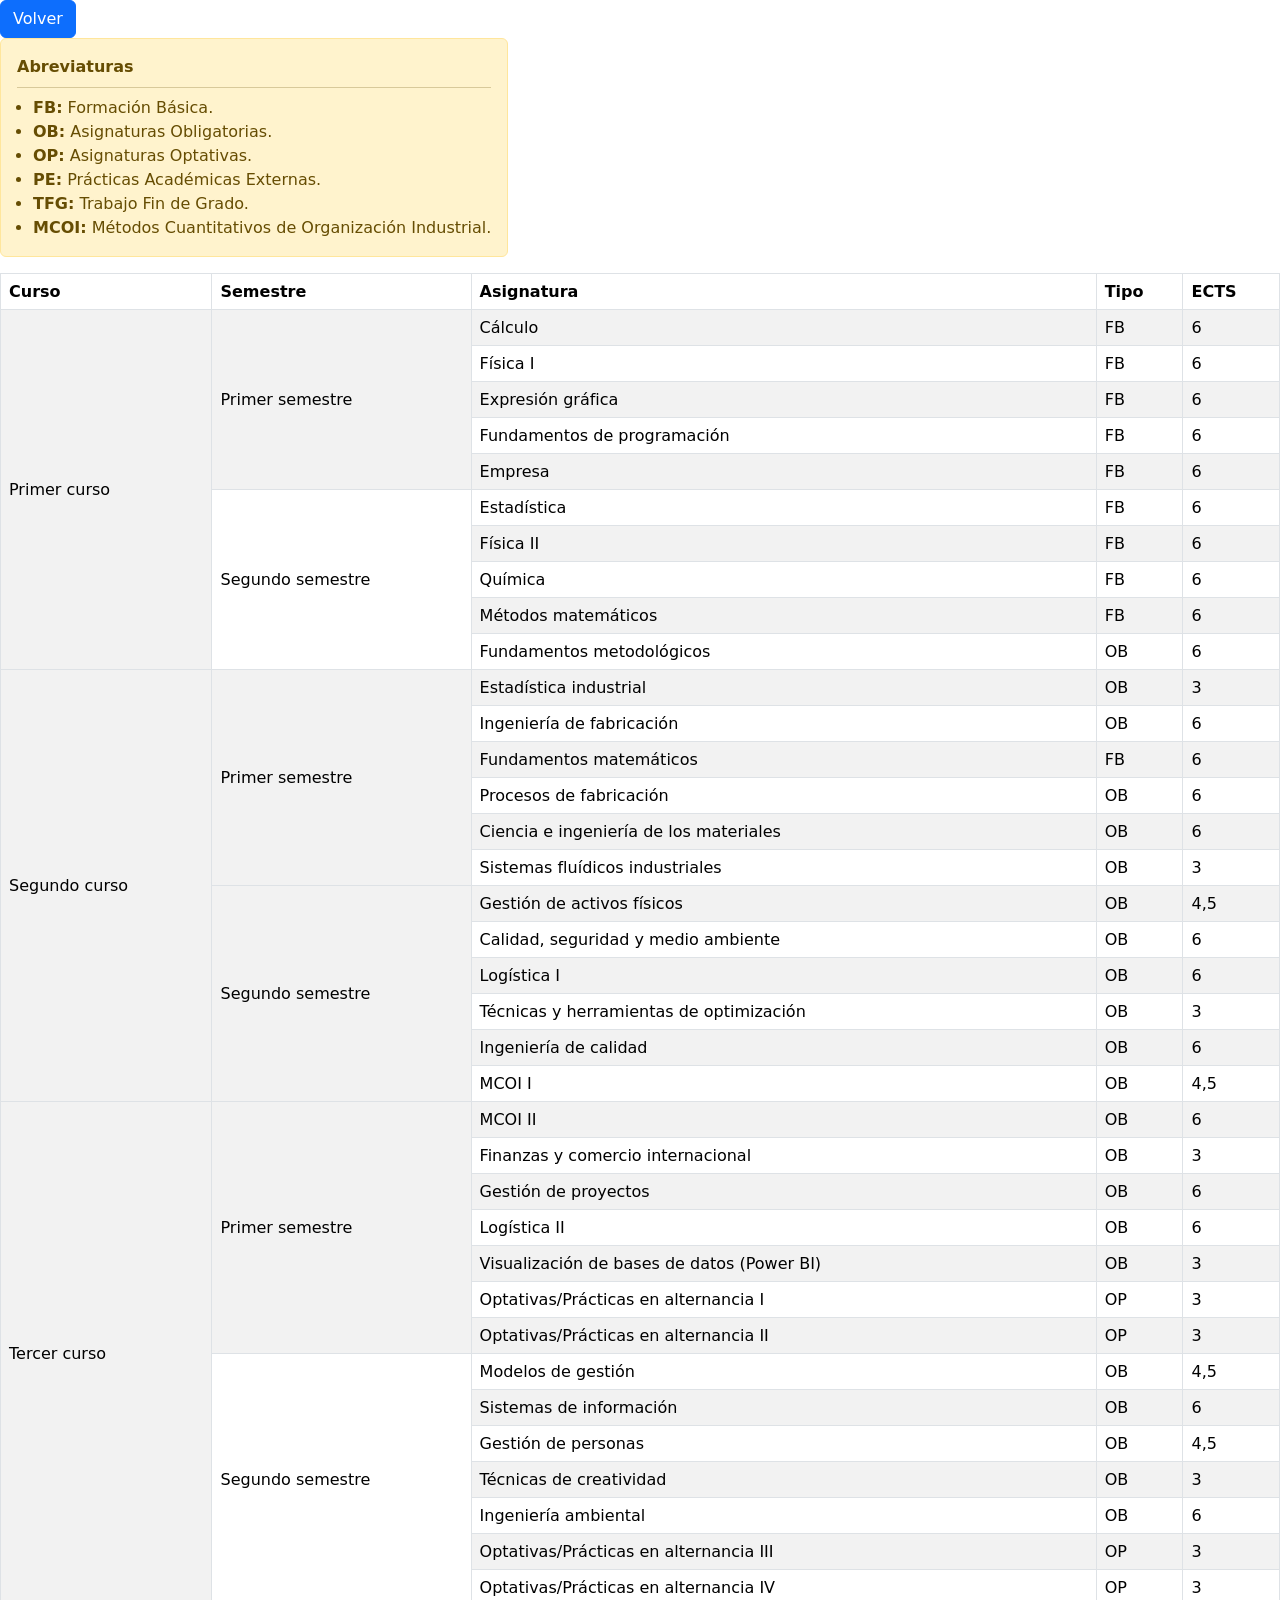
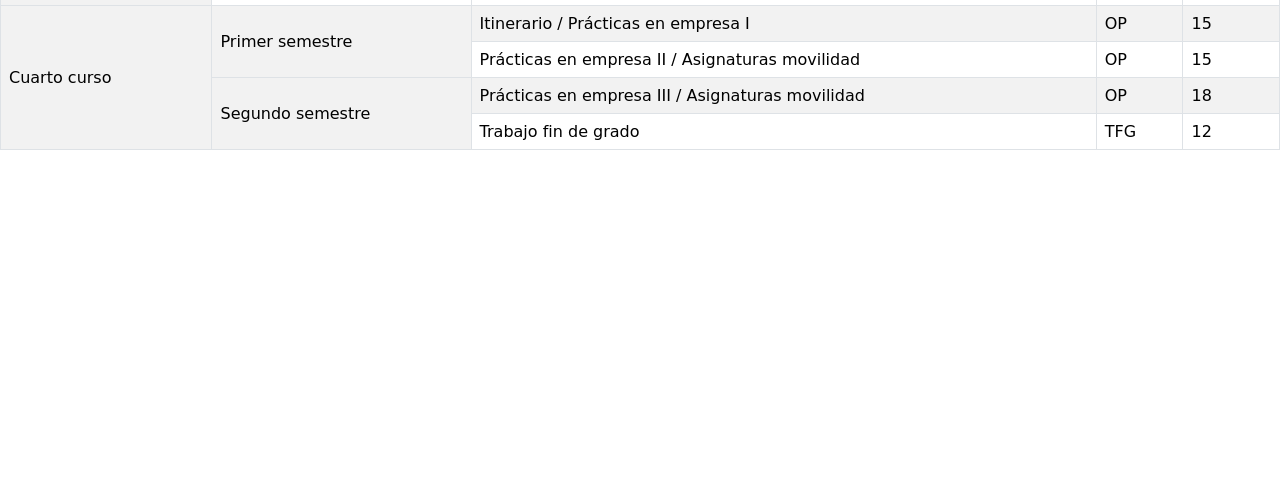
<file: itinerarios/umon.html>
<html lang="es">
    <head>
        <meta charset="UTF-8">
        <link href="https://cdn.jsdelivr.net/npm/bootstrap@5.3.8/dist/css/bootstrap.min.css" rel="stylesheet" integrity="sha384-sRIl4kxILFvY47J16cr9ZwB07vP4J8+LH7qKQnuqkuIAvNWLzeN8tE5YBujZqJLB" crossorigin="anonymous">
    </head>
<body>
<a href="../grados.html" class="btn btn-primary" tabindex="-1" role="button" aria-disabled="true">Volver</a>
<br>
<div class="alert alert-warning d-inline-block p-3" role="alert">
  <strong>Abreviaturas</strong>
  <hr class="my-2">
  <ul class="mb-0 ps-3">
    <li><strong>FB:</strong> Formación Básica.</li>
    <li><strong>OB:</strong> Asignaturas Obligatorias.</li>
    <li><strong>OP:</strong> Asignaturas Optativas.</li>
    <li><strong>PE:</strong> Prácticas Académicas Externas.</li>
    <li><strong>TFG:</strong> Trabajo Fin de Grado.</li>
    <li><strong>MCOI:</strong> Métodos Cuantitativos de Organización Industrial.</li>
  </ul>
</div>
<div class="table-responsive">
    <table class="table table-striped table-bordered align-middle">
      <thead>
        <tr>
          <th>Curso</th>
          <th>Semestre</th>
          <th>Asignatura</th>
          <th>Tipo</th>
          <th>ECTS</th>
        </tr>
      </thead>
      <tbody>
        <tr>
          <td rowspan="10">Primer curso</td>
          <td rowspan="5">Primer semestre</td>
          <td>Cálculo</td>
          <td>FB</td>
          <td>6</td>
        </tr>
        <tr><td>Física I</td><td>FB</td><td>6</td></tr>
        <tr><td>Expresión gráfica</td><td>FB</td><td>6</td></tr>
        <tr><td>Fundamentos de programación</td><td>FB</td><td>6</td></tr>
        <tr><td>Empresa</td><td>FB</td><td>6</td></tr>
        <tr>
          <td rowspan="5">Segundo semestre</td>
          <td>Estadística</td>
          <td>FB</td>
          <td>6</td>
        </tr>
        <tr><td>Física II</td><td>FB</td><td>6</td></tr>
        <tr><td>Química</td><td>FB</td><td>6</td></tr>
        <tr><td>Métodos matemáticos</td><td>FB</td><td>6</td></tr>
        <tr><td>Fundamentos metodológicos</td><td>OB</td><td>6</td></tr>
        <tr>
          <td rowspan="12">Segundo curso</td>
          <td rowspan="6">Primer semestre</td>
          <td>Estadística industrial</td>
          <td>OB</td>
          <td>3</td>
        </tr>
        <tr><td>Ingeniería de fabricación</td><td>OB</td><td>6</td></tr>
        <tr><td>Fundamentos matemáticos</td><td>FB</td><td>6</td></tr>
        <tr><td>Procesos de fabricación</td><td>OB</td><td>6</td></tr>
        <tr><td>Ciencia e ingeniería de los materiales</td><td>OB</td><td>6</td></tr>
        <tr><td>Sistemas fluídicos industriales</td><td>OB</td><td>3</td></tr>
        <tr>
          <td rowspan="6">Segundo semestre</td>
          <td>Gestión de activos físicos</td>
          <td>OB</td>
          <td>4,5</td>
        </tr>
        <tr><td>Calidad, seguridad y medio ambiente</td><td>OB</td><td>6</td></tr>
        <tr><td>Logística I</td><td>OB</td><td>6</td></tr>
        <tr><td>Técnicas y herramientas de optimización</td><td>OB</td><td>3</td></tr>
        <tr><td>Ingeniería de calidad</td><td>OB</td><td>6</td></tr>
        <tr><td>MCOI I</td><td>OB</td><td>4,5</td></tr>
        <tr>
          <td rowspan="14">Tercer curso</td>
          <td rowspan="7">Primer semestre</td>
          <td>MCOI II</td>
          <td>OB</td>
          <td>6</td>
        </tr>
        <tr><td>Finanzas y comercio internacional</td><td>OB</td><td>3</td></tr>
        <tr><td>Gestión de proyectos</td><td>OB</td><td>6</td></tr>
        <tr><td>Logística II</td><td>OB</td><td>6</td></tr>
        <tr><td>Visualización de bases de datos (Power BI)</td><td>OB</td><td>3</td></tr>
        <tr><td>Optativas/Prácticas en alternancia I</td><td>OP</td><td>3</td></tr>
        <tr><td>Optativas/Prácticas en alternancia II</td><td>OP</td><td>3</td></tr>
        <tr>
          <td rowspan="7">Segundo semestre</td>
          <td>Modelos de gestión</td>
          <td>OB</td>
          <td>4,5</td>
        </tr>
        <tr><td>Sistemas de información</td><td>OB</td><td>6</td></tr>
        <tr><td>Gestión de personas</td><td>OB</td><td>4,5</td></tr>
        <tr><td>Técnicas de creatividad</td><td>OB</td><td>3</td></tr>
        <tr><td>Ingeniería ambiental</td><td>OB</td><td>6</td></tr>
        <tr><td>Optativas/Prácticas en alternancia III</td><td>OP</td><td>3</td></tr>
        <tr><td>Optativas/Prácticas en alternancia IV</td><td>OP</td><td>3</td></tr>
        <tr>
          <td rowspan="4">Cuarto curso</td>
          <td rowspan="2">Primer semestre</td>
          <td>Itinerario / Prácticas en empresa I</td>
          <td>OP</td>
          <td>15</td>
        </tr>
        <tr>
          <td>Prácticas en empresa II / Asignaturas movilidad</td>
          <td>OP</td>
          <td>15</td>
        </tr>
        <tr>
          <td rowspan="2">Segundo semestre</td>
          <td>Prácticas en empresa III / Asignaturas movilidad</td>
          <td>OP</td>
          <td>18</td>
        </tr>
        <tr>
          <td>Trabajo fin de grado</td>
          <td>TFG</td>
          <td>12</td>
        </tr>
      </tbody>
    </table>
  </div>
  <iframe width="560" height="315" src="https://www.youtube.com/embed/WjMSDyiFFPo?si=rMxix1eeVS0LYW9S" title="YouTube video player" frameborder="0" allow="accelerometer; autoplay; clipboard-write; encrypted-media; gyroscope; picture-in-picture; web-share" referrerpolicy="strict-origin-when-cross-origin" allowfullscreen></iframe>
  
<script src="https://cdn.jsdelivr.net/npm/bootstrap@5.3.8/dist/js/bootstrap.bundle.min.js" integrity="sha384-FKyoEForCGlyvwx9Hj09JcYn3nv7wiPVlz7YYwJrWVcXK/BmnVDxM+D2scQbITxI" crossorigin="anonymous"></script>
</body>
</html>
</file>
<file: estiloscss/estilos.css>
.UIE {
    border: 10px solid #27A6F5;
    padding: 1rem;
  }

.EEI {
    border: 10px solid #FFED7A;
    padding: 1rem; 
}
.UMON {
    border: 10px solid #85C676;
    padding: 1rem; 
}
.conclusion {
    border: 10px solid #58E8BC;
    padding: 1rem; 
}
</file>
